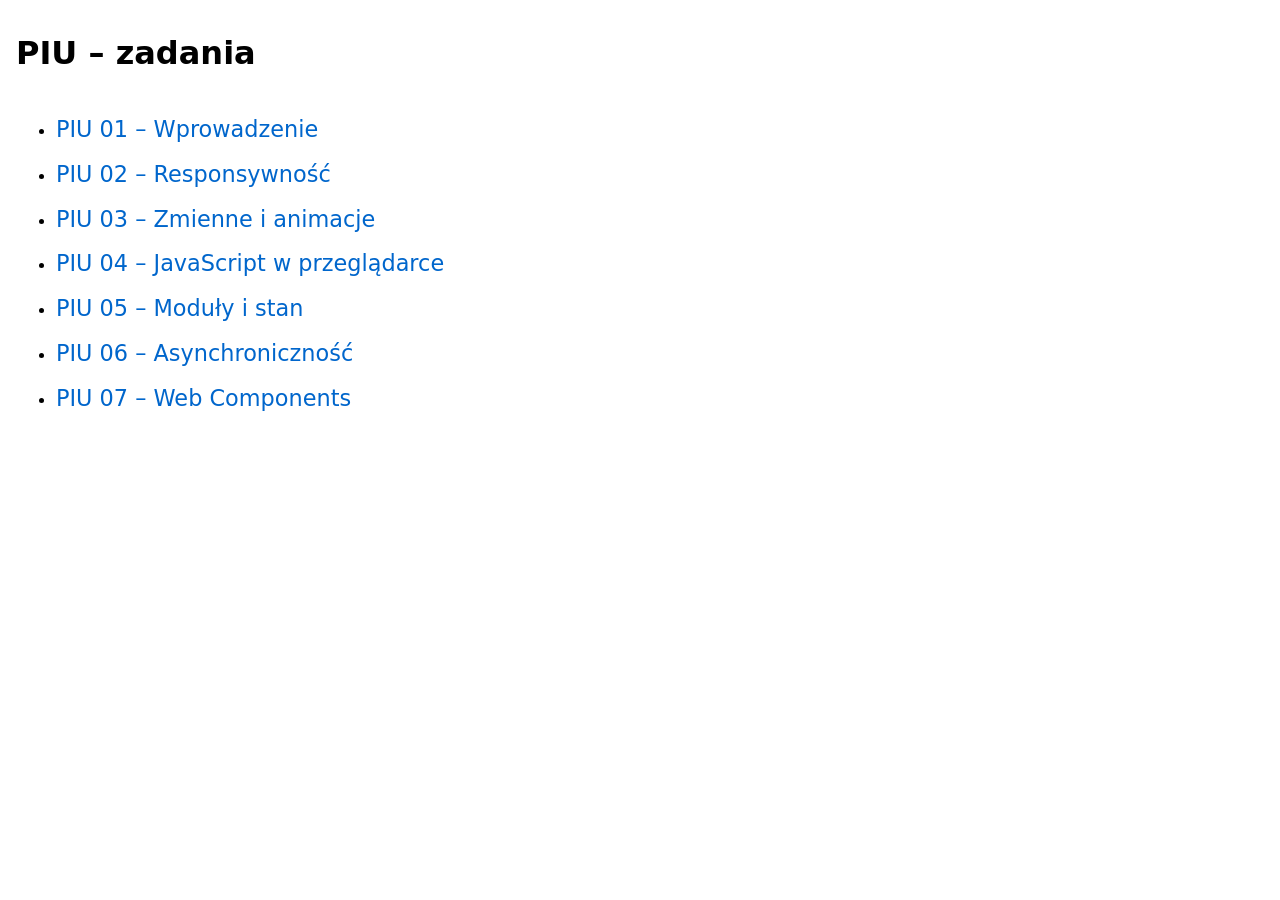
<file: index.html>
<!DOCTYPE html>
<html lang="pl">
  <head>
    <meta charset="UTF-8" />
    <meta name="viewport" content="width=device-width, initial-scale=1.0" />
    <title>PIU – zadania</title>
    <link rel="stylesheet" href="main.css" />
    <link rel="icon" href="favicon.ico" />
  </head>

  <body>
    <h1>PIU – zadania</h1>
    <ul>
      <li><a href="piu-01/">PIU 01 – Wprowadzenie</a></li>
      <li><a href="piu-02/">PIU 02 – Responsywność</a></li>
      <li><a href="piu-03/">PIU 03 – Zmienne i animacje</a></li>
      <li><a href="piu-04/">PIU 04 – JavaScript w przeglądarce</a></li>
      <li><a href="piu-05/">PIU 05 – Moduły i stan</a></li>
      <li><a href="piu-06/">PIU 06 – Asynchroniczność</a></li>
      <li><a href="piu-07/">PIU 07 – Web Components</a></li>
    </ul>
  </body>
</html>
</file>
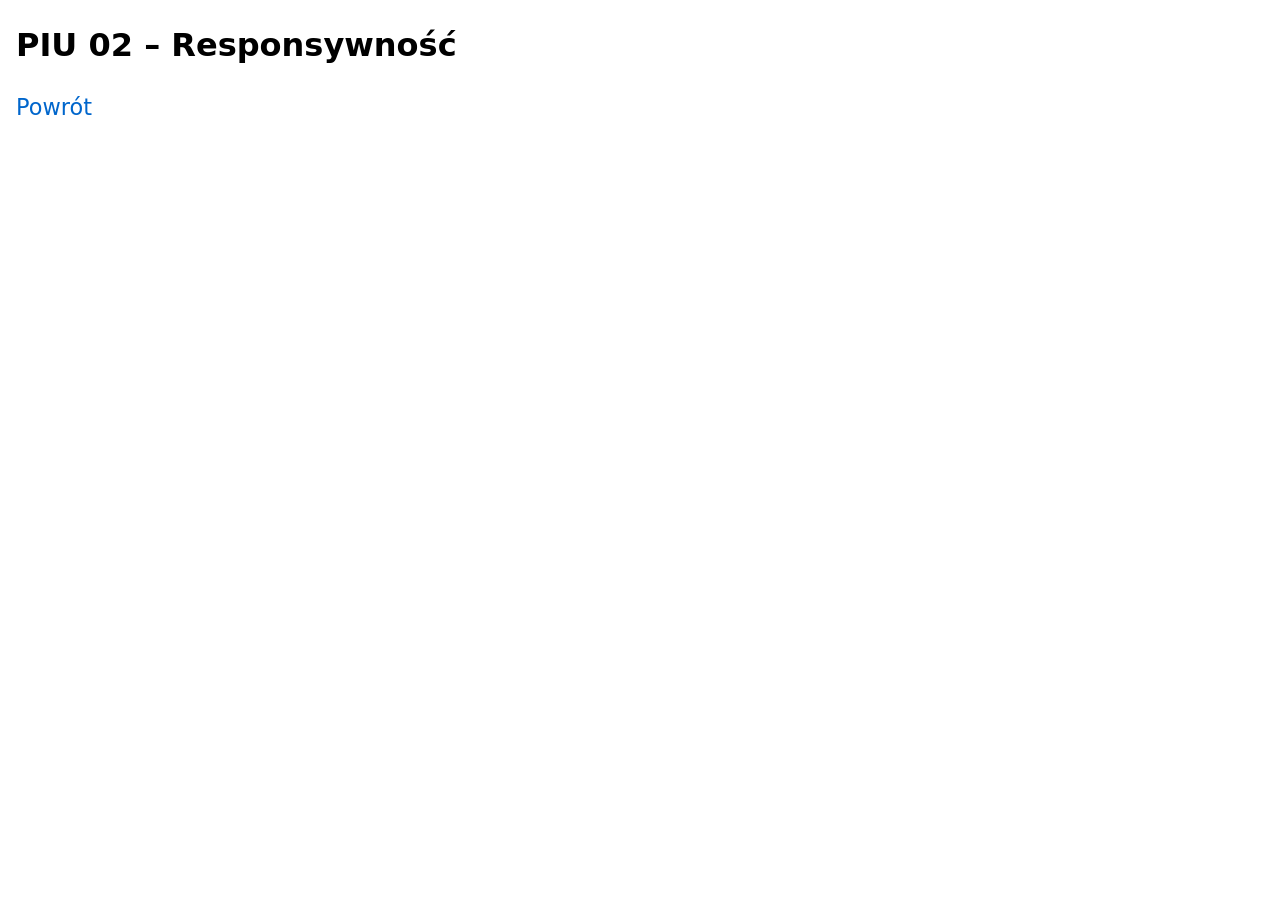
<file: piu-02/index.html>
<!DOCTYPE html>
<html lang="pl">
  <head>
    <meta charset="UTF-8" />
    <meta name="viewport" content="width=device-width, initial-scale=1.0" />
    <title>PIU 02 – Responsywność</title>
    <link rel="stylesheet" href="css/style.css" />
  </head>
  <body>
    <h1>PIU 02 – Responsywność</h1>
    <a href="..">Powrót</a>
  </body>
</html>
</file>
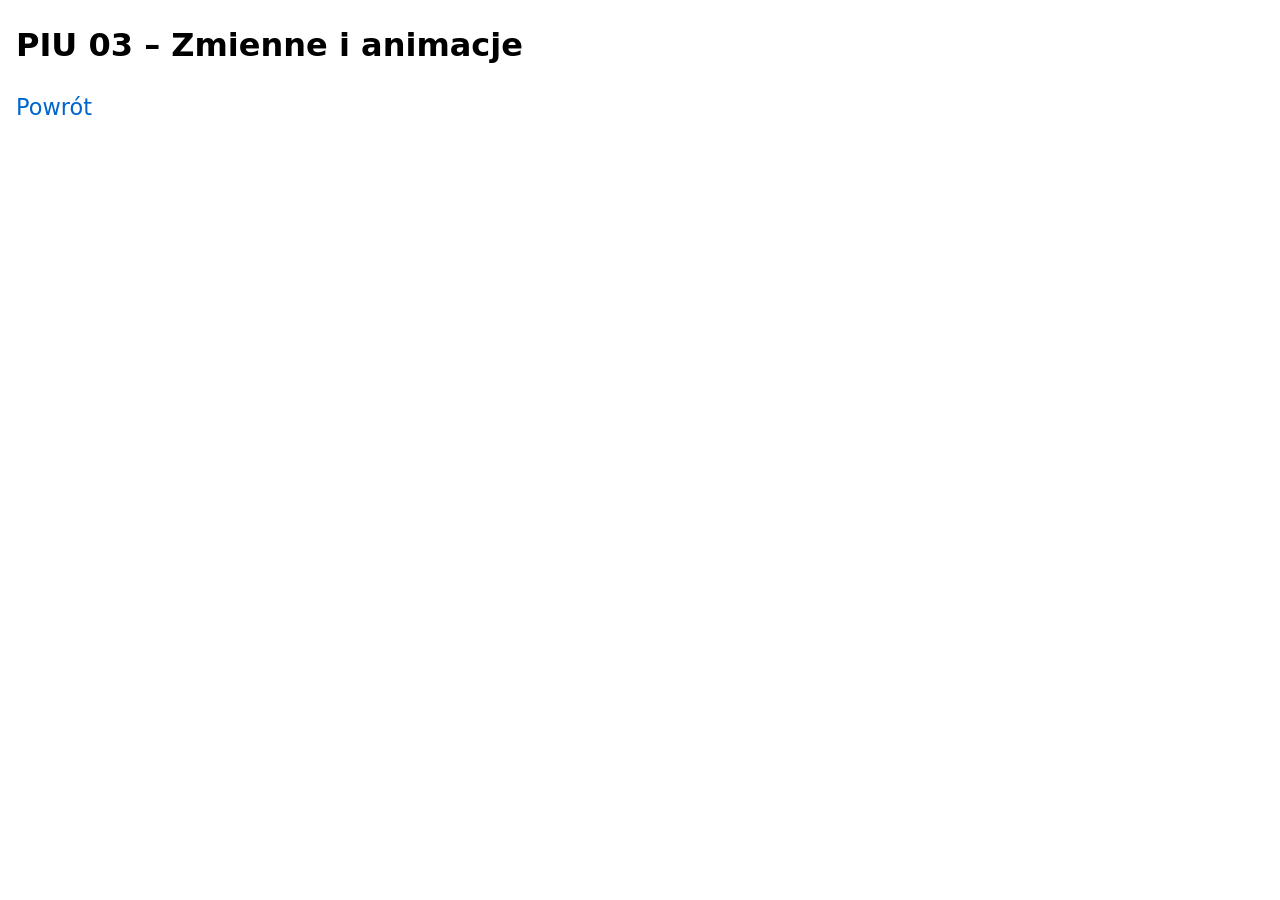
<file: piu-03/index.html>
<!DOCTYPE html>
<html lang="pl">
  <head>
    <meta charset="UTF-8" />
    <meta name="viewport" content="width=device-width, initial-scale=1.0" />
    <title>PIU 03 – Zmienne i animacje</title>
    <link rel="stylesheet" href="css/style.css" />
  </head>
  <body>
    <h1>PIU 03 – Zmienne i animacje</h1>
    <a href="..">Powrót</a>
  </body>
</html>
</file>
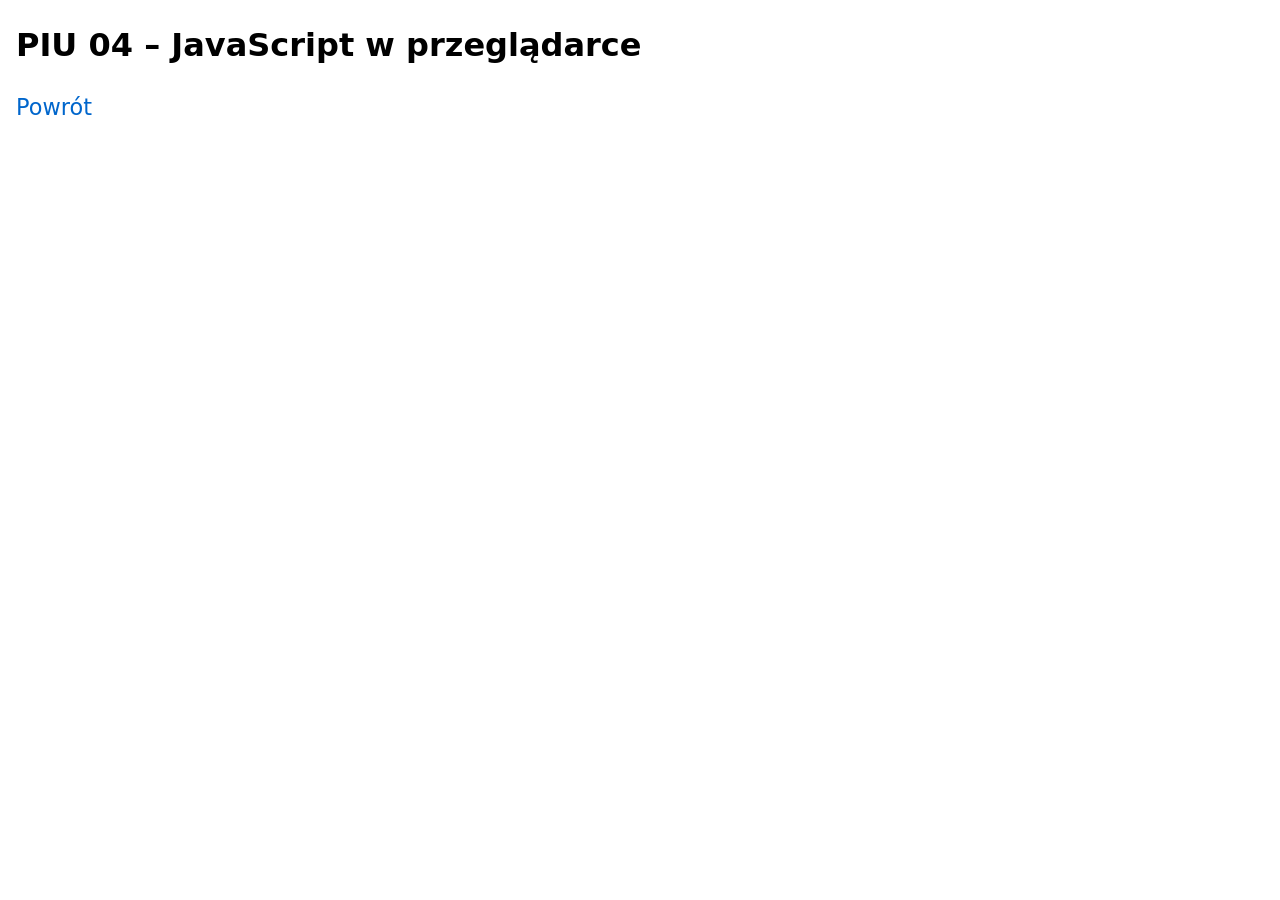
<file: piu-04/index.html>
<!DOCTYPE html>
<html lang="pl">
  <head>
    <meta charset="UTF-8" />
    <meta name="viewport" content="width=device-width, initial-scale=1.0" />
    <title>PIU 04 – JavaScript w przeglądarce</title>
    <link rel="stylesheet" href="css/style.css" />
  </head>
  <body>
    <h1>PIU 04 – JavaScript w przeglądarce</h1>
    <a href="..">Powrót</a>
  </body>
</html>
</file>
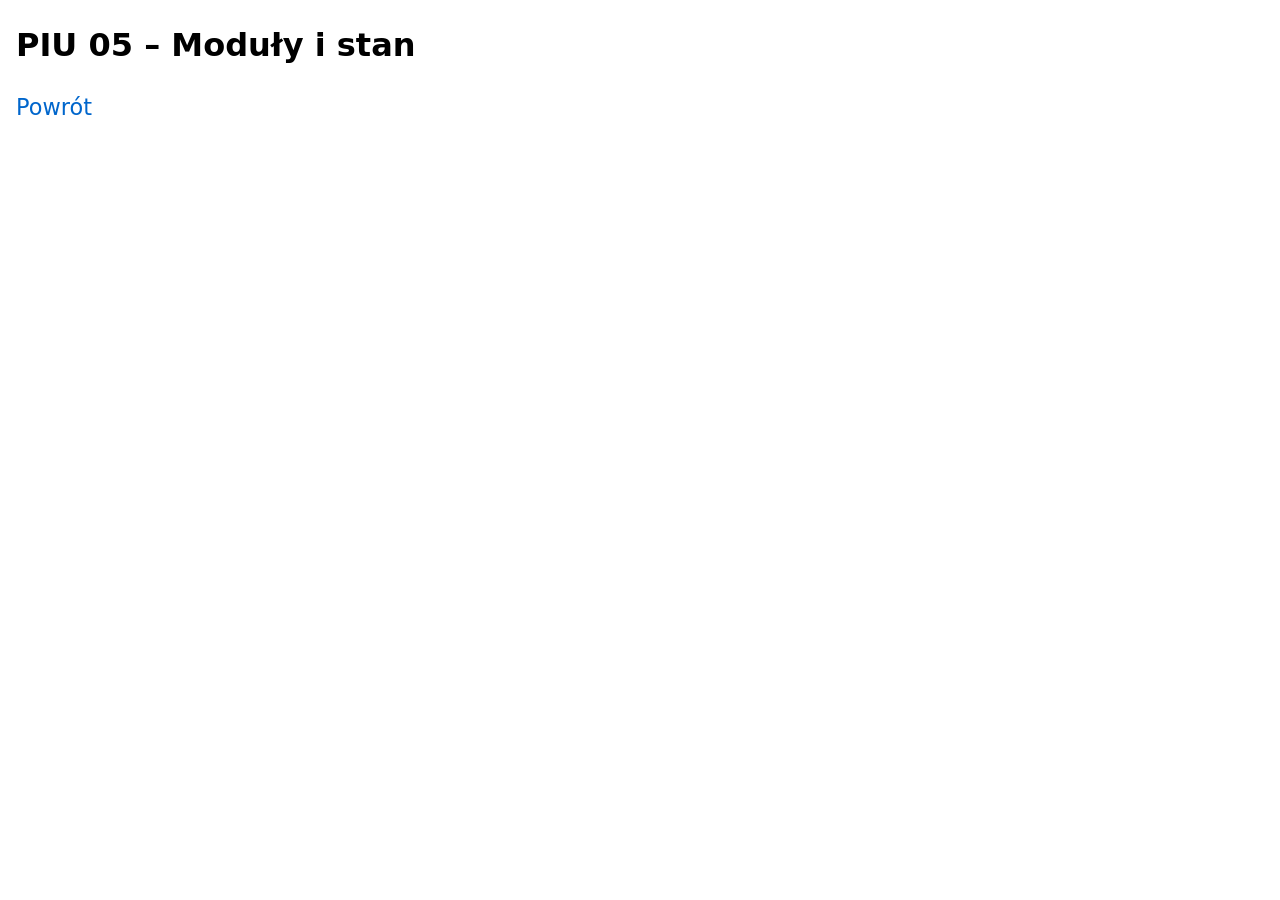
<file: piu-05/index.html>
<!DOCTYPE html>
<html lang="pl">
  <head>
    <meta charset="UTF-8" />
    <meta name="viewport" content="width=device-width, initial-scale=1.0" />
    <title>PIU 05 – Moduły i stan</title>
    <link rel="stylesheet" href="css/style.css" />
  </head>
  <body>
    <h1>PIU 05 – Moduły i stan</h1>
    <a href="..">Powrót</a>

    <script type="module" src="app.js"></script>
  </body>
</html>
</file>
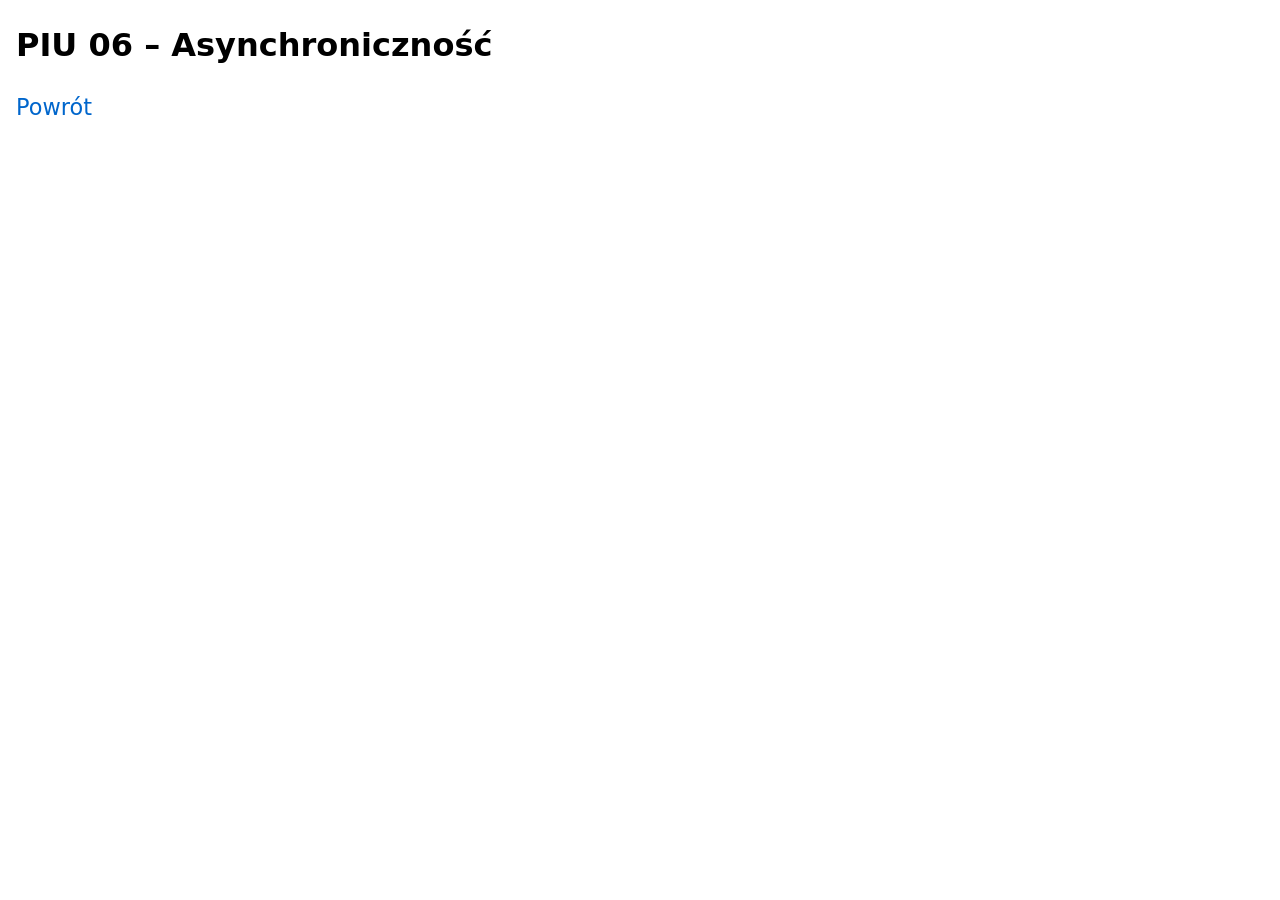
<file: piu-06/index.html>
<!DOCTYPE html>
<html lang="pl">
  <head>
    <meta charset="UTF-8" />
    <meta name="viewport" content="width=device-width, initial-scale=1.0" />
    <title>PIU 06 – Asynchroniczność</title>
    <link rel="stylesheet" href="css/style.css" />
  </head>
  <body>
    <h1>PIU 06 – Asynchroniczność</h1>
    <a href="..">Powrót</a>
  </body>
</html>
</file>
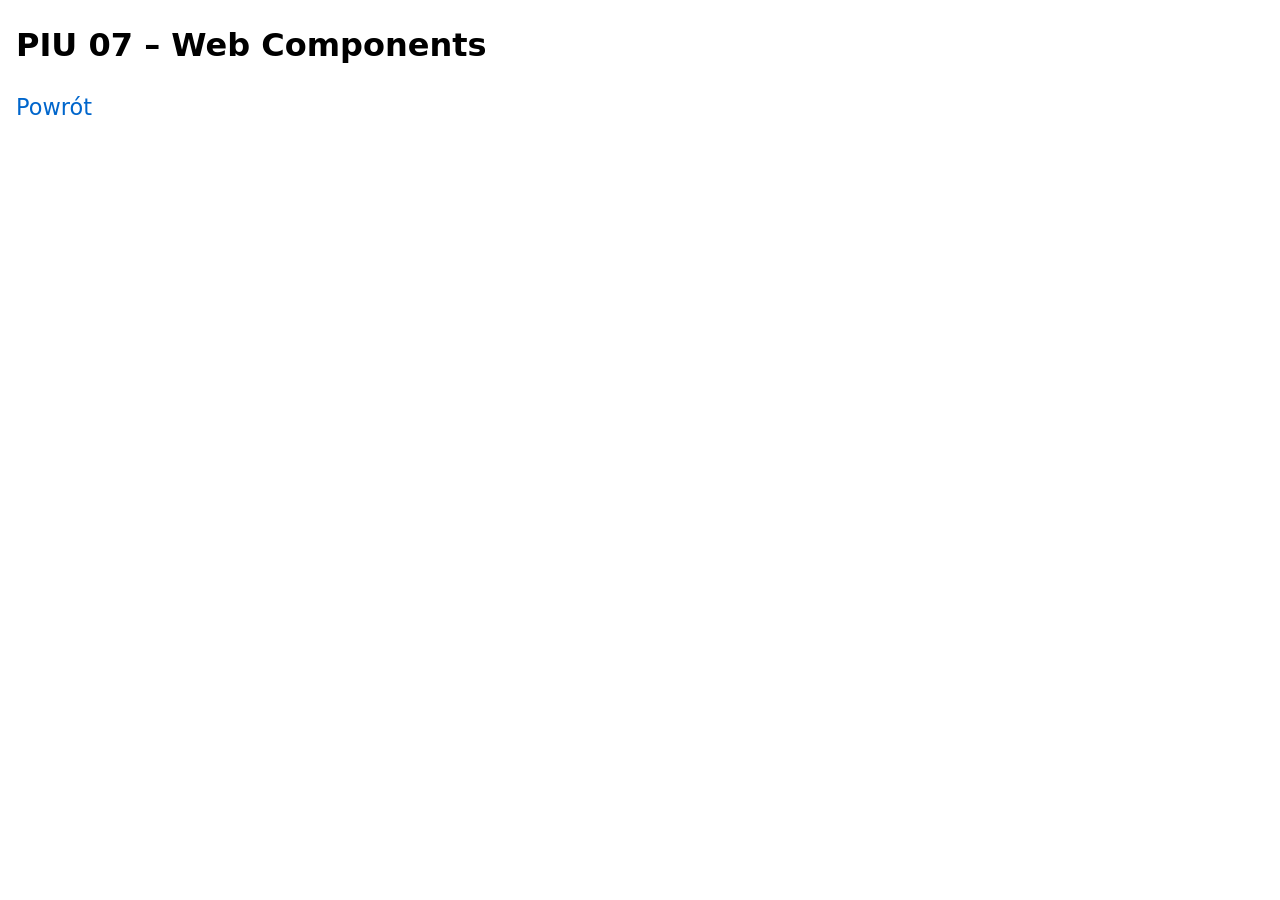
<file: piu-07/index.html>
<!DOCTYPE html>
<html lang="pl">
  <head>
    <meta charset="UTF-8" />
    <meta name="viewport" content="width=device-width, initial-scale=1.0" />
    <title>PIU 07 – Web Components</title>
    <link rel="stylesheet" href="css/style.css" />
  </head>
  <body>
    <h1>PIU 07 – Web Components</h1>
    <a href="..">Powrót</a>
  </body>
</html>
</file>
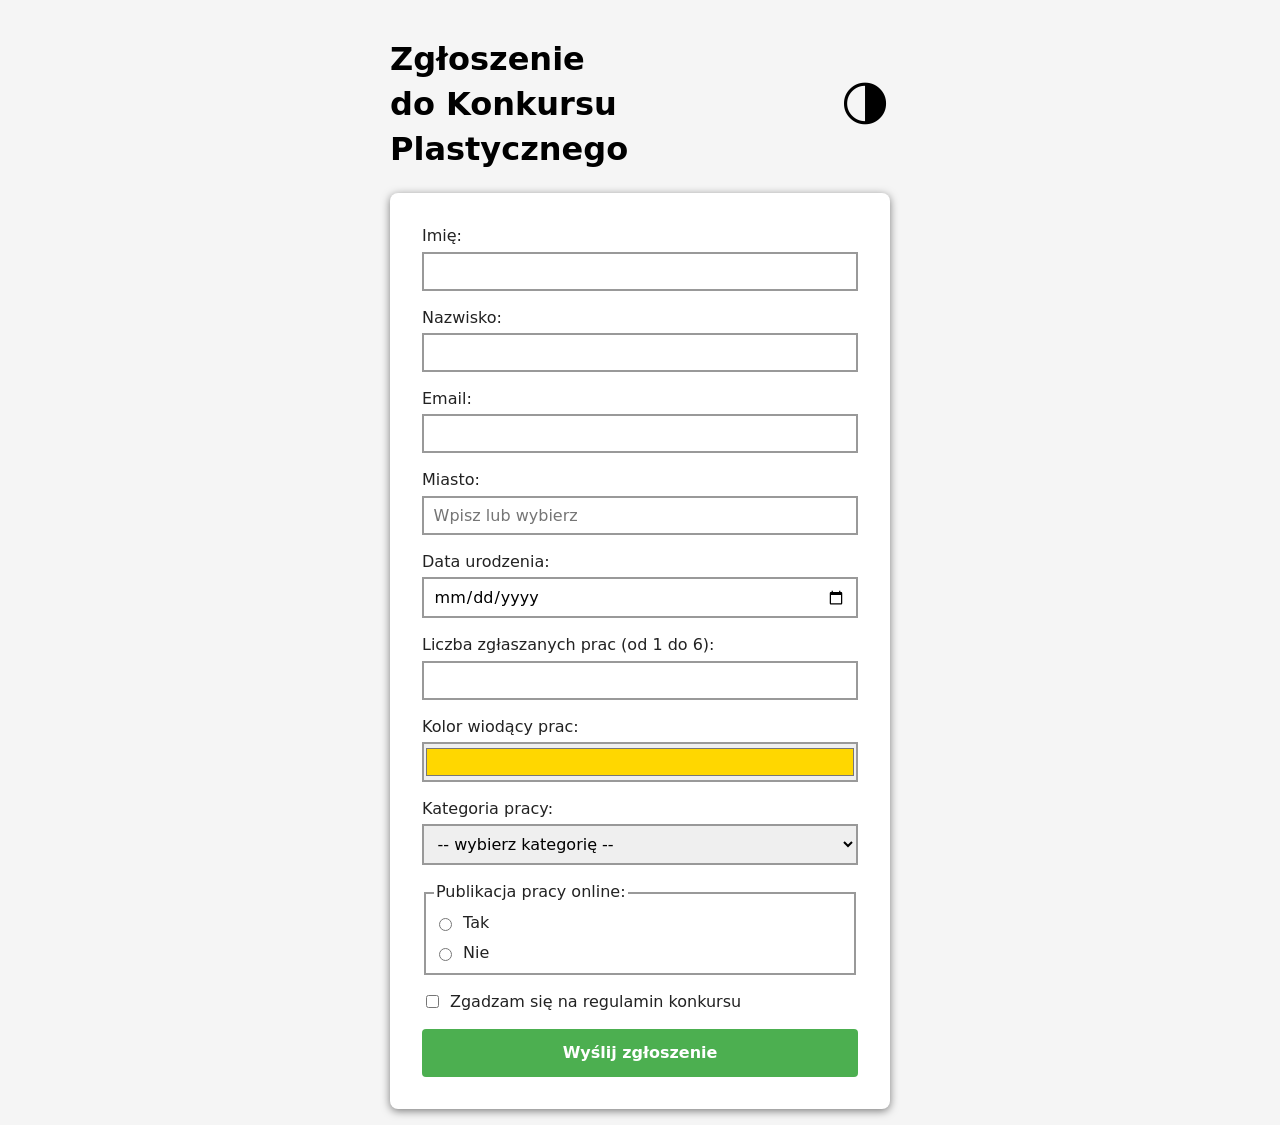
<file: piu-01/konkurs.html>
<!DOCTYPE html>
<html lang="pl">

<head>
    <meta charset="UTF-8" />
    <meta name="viewport" content="width=device-width, initial-scale=1.0" />
    <title>Konkurs plastyczny</title>
    <link rel="stylesheet" href="css/konkurs.css" />
</head>

<body>
    <input type="checkbox" id="noc" class="ukryty" />
    <header>
        <h1>
            Zgłoszenie<br>do Konkursu Plastycznego
        </h1>
        <label for="noc" title="Zmień motyw">🌗</label>
    </header>

    <form action="https://httpbin.org/get" method="get">
        <label for="imie">Imię:</label>
        <input type="text" id="imie" name="imie" maxlength="30" required />

        <label for="nazwisko">Nazwisko:</label>
        <input type="text" id="nazwisko" name="nazwisko" maxlength="50" required />

        <label for="email">Email:</label>
        <input type="email" id="email" name="email" required />

        <label for="miasto">Miasto:</label>
        <input type="text" id="miasto" name="miasto" list="lista-miast" placeholder="Wpisz lub wybierz" required />

        <datalist id="lista-miast">
            <option value="Warszawa"></option>
            <option value="Kraków"></option>
            <option value="Gdańsk"></option>
            <option value="Poznań"></option>
            <option value="Wrocław"></option>
        </datalist>

        <label for="data-urodzenia">Data urodzenia:</label>
        <input type="date" id="data-urodzenia" name="data-urodzenia" required />

        <label for="prace">Liczba zgłaszanych prac (od 1 do 6):</label>
        <input type="number" id="prace" name="prace" min="1" max="6" required />

        <label for="kolor">Kolor wiodący prac:</label>
        <input type="color" id="kolor" name="kolor" value="#ffd700" required />

        <label for="kategoria">Kategoria pracy:</label>
        <select id="kategoria" name="kategoria" required>
            <option value="">-- wybierz kategorię --</option>
            <option value="Rysunek">Rysunek</option>
            <option value="Malarstwo">Malarstwo</option>
            <option value="Grafika cyfrowa">Grafika cyfrowa</option>
        </select>

        <fieldset>
            <legend>Publikacja pracy online:</legend>
            <div>
                <input type="radio" id="publikacja-tak" name="publikacja" value="Tak" required />
                <label for="publikacja-tak">Tak</label>
            </div>
            <div>
                <input type="radio" id="publikacja-nie" name="publikacja" value="Nie" />
                <label for="publikacja-nie">Nie</label>
            </div>
        </fieldset>
        <div>
            <input type="checkbox" id="zgoda" name="zgoda" required />
            <label for="zgoda">Zgadzam się na regulamin konkursu</label>
        </div>
        <button type="submit">Wyślij zgłoszenie</button>
    </form>
</body>

</html>
</file>
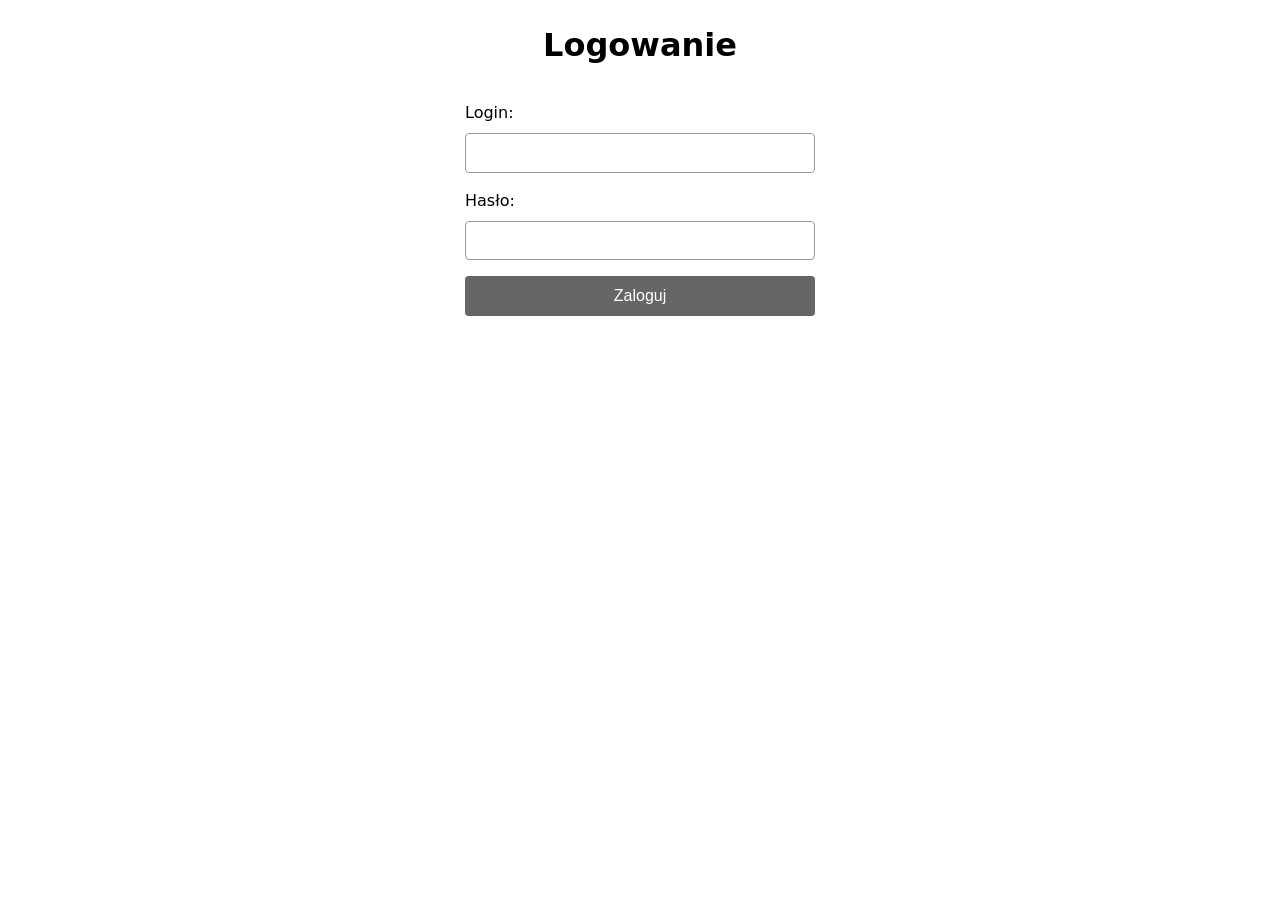
<file: piu-01/login.html>
<!DOCTYPE html>
<html lang="pl">

<head>
    <meta charset="UTF-8" />
    <meta name="viewport" content="width=device-width, initial-scale=1.0" />
    <title>Logowanie</title>
    <link rel="stylesheet" href="css/main.css" />
</head>

<body>
    <h1>Logowanie</h1>
    <form action="https://httpbin.org/post" method="post">

        <label for="login">Login:</label>
        <input type="text" id="login" name="login" required />

        <label for="haslo">Hasło:</label>
        <input type="password" id="haslo" name="haslo" required />

        <button type="submit">Zaloguj</button>
    </form>
</body>

</html>
</file>
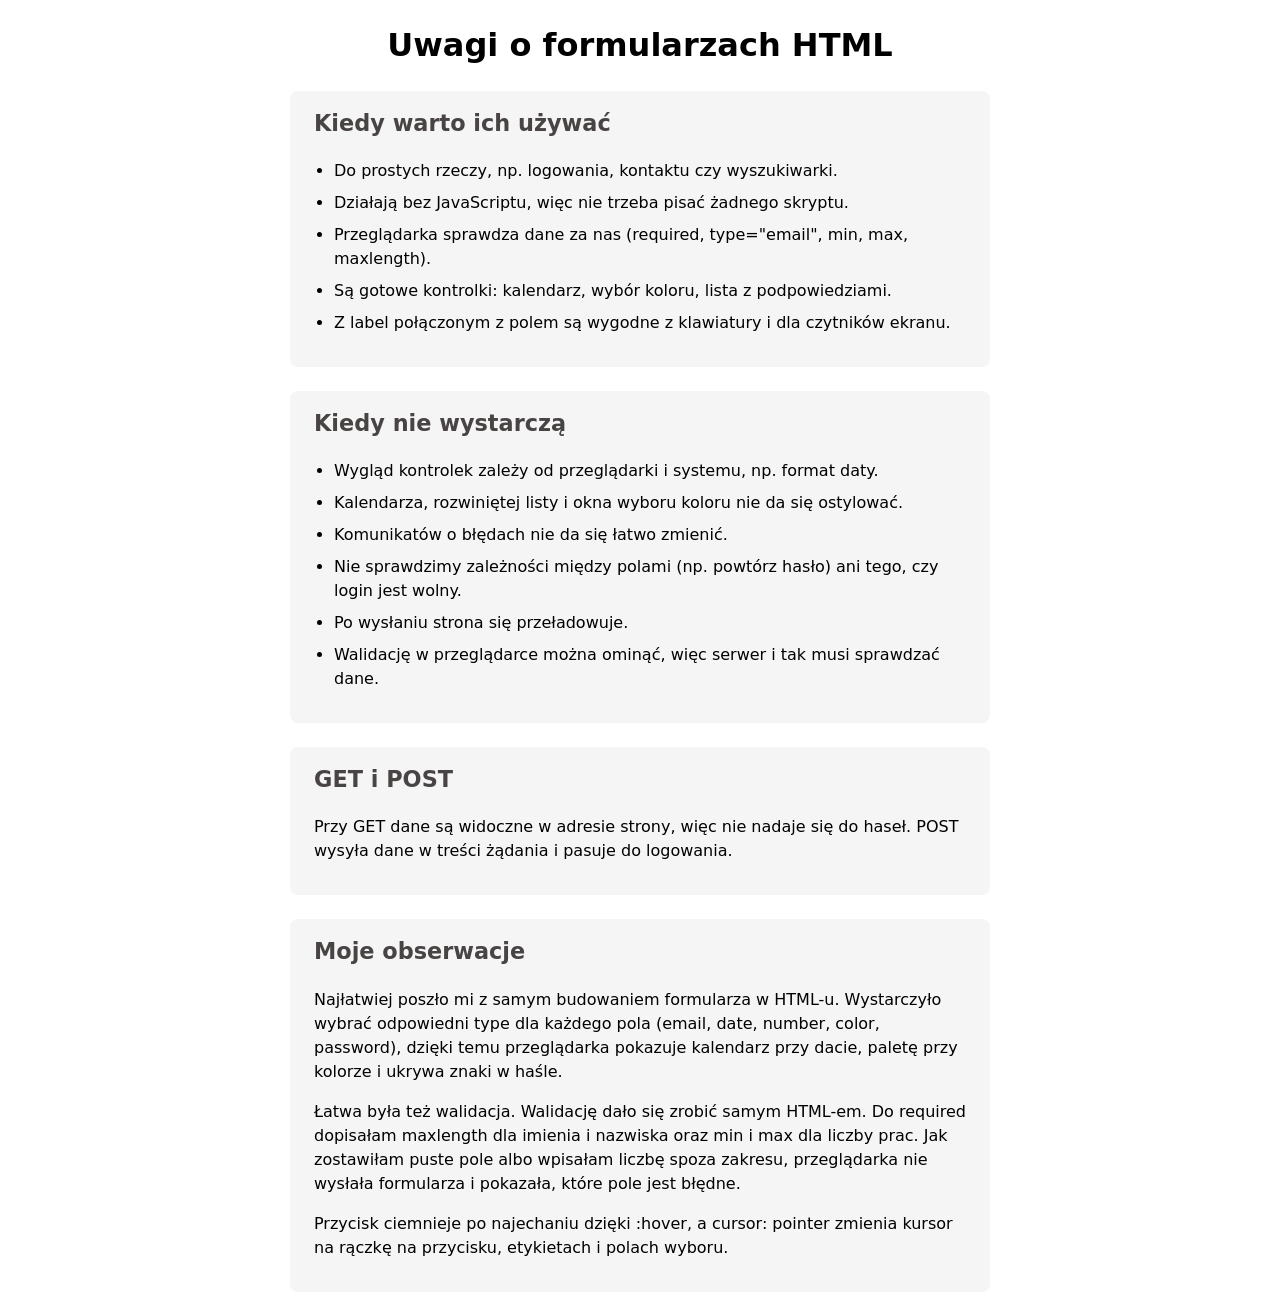
<file: piu-01/uwagi.html>
<!DOCTYPE html>
<html lang="pl">

<head>
    <meta charset="UTF-8" />
    <meta name="viewport" content="width=device-width, initial-scale=1.0" />
    <title>Uwagi o formularzach HTML</title>
    <link rel="stylesheet" href="css/main.css" />
</head>

<body>
    <header>
        <h1>Uwagi o formularzach HTML</h1>
    </header>

    <main>
        <section>
            <h2>Kiedy warto ich używać</h2>
            <ul>
                <li>Do prostych rzeczy, np. logowania, kontaktu czy wyszukiwarki.</li>
                <li>Działają bez JavaScriptu, więc nie trzeba pisać żadnego skryptu.</li>
                <li>Przeglądarka sprawdza dane za nas (required, type="email", min, max, maxlength).</li>
                <li>Są gotowe kontrolki: kalendarz, wybór koloru, lista z podpowiedziami.</li>
                <li>Z label połączonym z polem są wygodne z klawiatury i dla czytników ekranu.</li>
            </ul>
        </section>

        <section>
            <h2>Kiedy nie wystarczą</h2>
            <ul>
                <li>Wygląd kontrolek zależy od przeglądarki i systemu, np. format daty.</li>
                <li>Kalendarza, rozwiniętej listy i okna wyboru koloru nie da się ostylować.</li>
                <li>Komunikatów o błędach nie da się łatwo zmienić.</li>
                <li>Nie sprawdzimy zależności między polami (np. powtórz hasło) ani tego, czy login jest wolny.</li>
                <li>Po wysłaniu strona się przeładowuje.</li>
                <li>Walidację w przeglądarce można ominąć, więc serwer i tak musi sprawdzać dane.</li>
            </ul>
        </section>

        <section>
            <h2>GET i POST</h2>
            <p>
                Przy GET dane są widoczne w adresie strony, więc nie nadaje się do haseł.
                POST wysyła dane w treści żądania i pasuje do logowania.
            </p>
        </section>

        <section>
            <h2>Moje obserwacje</h2>
            <p>
                Najłatwiej poszło mi z samym budowaniem formularza w HTML-u. Wystarczyło wybrać odpowiedni type dla każdego pola (email, date, number, color, password), 
                dzięki temu przeglądarka pokazuje kalendarz przy dacie, paletę przy kolorze i ukrywa znaki w haśle.
            </p>
            <p>
                Łatwa była też walidacja. Walidację dało się zrobić samym HTML-em. Do required dopisałam maxlength dla imienia i nazwiska oraz min i max dla liczby prac. 
                Jak zostawiłam puste pole albo wpisałam liczbę spoza zakresu, przeglądarka nie wysłała formularza i pokazała, które pole jest błędne.
            </p>
            <p>
                Przycisk ciemnieje po najechaniu dzięki :hover, a cursor: pointer zmienia kursor na rączkę na przycisku, etykietach i polach wyboru.
            </p>
        </section>
    </main>
</body>

</html>
</file>
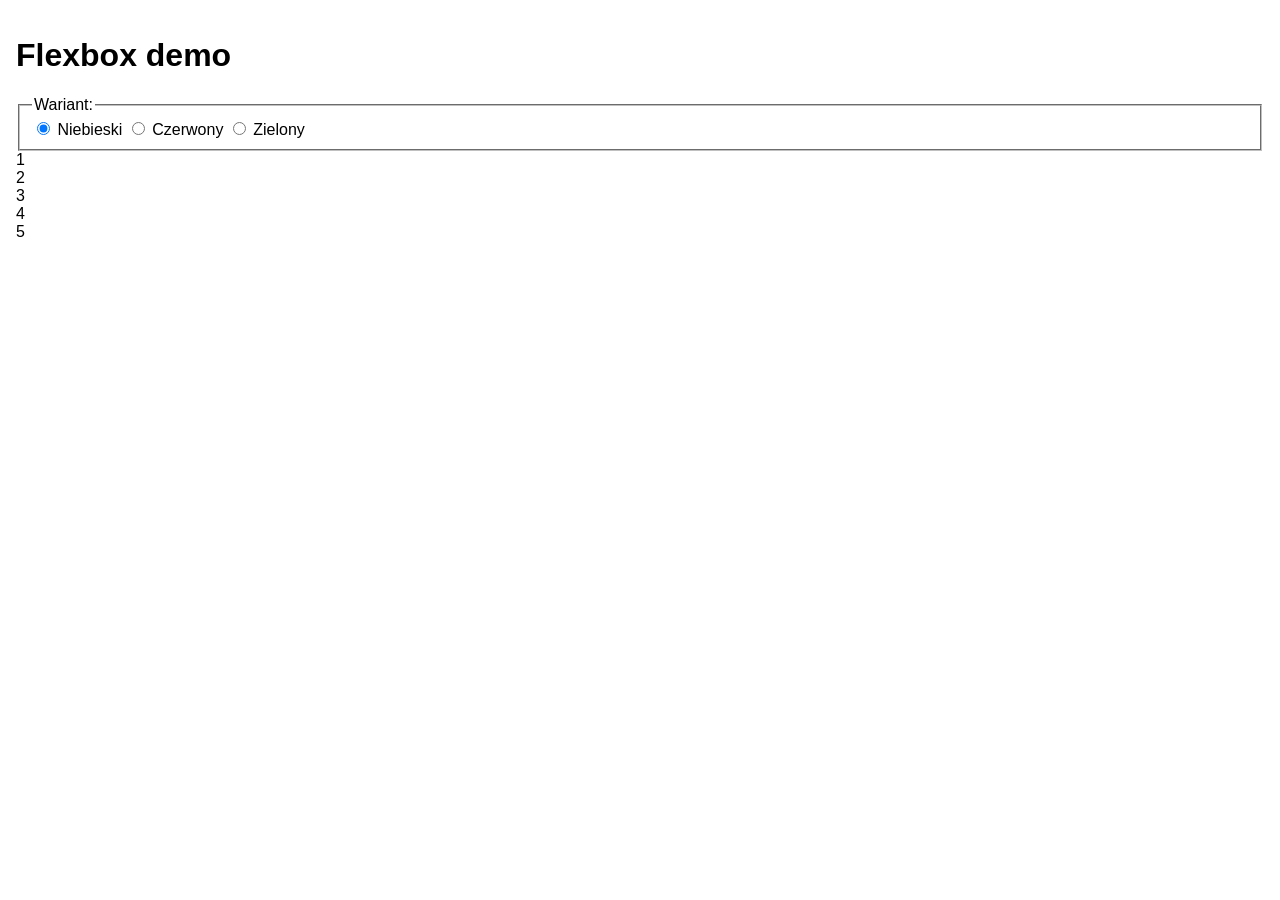
<file: piu-02/flex.html>
<!DOCTYPE html>
<html lang="pl">
  <head>
    <meta charset="UTF-8" />
    <meta 
      name="viewport" 
      content="width=device-width, initial-scale=1.0" 
    >
    <title>Flexbox Demo</title>
    <link rel="stylesheet" href="css/flex.css" />
  </head>
  <body>
    <h1>Flexbox demo</h1>
    <header>
      <fieldset class="theme-picker">
        <legend>Wariant:</legend>
        <label>
          <input type="radio" name="version" value="blue" checked />
          Niebieski
        </label>
        <label
          ><input type="radio" name="version" value="red" />
          Czerwony
        </label>
        <label>
          <input type="radio" name="version" value="green" />
          Zielony
        </label>
      </fieldset>
    </header>
    <div class="container">
      <div class="item">1</div>
      <div class="item">2</div>
      <div class="item">3</div>
      <div class="item">4</div>
      <div class="item">5</div>
    </div>
  </body>
</html>
</file>
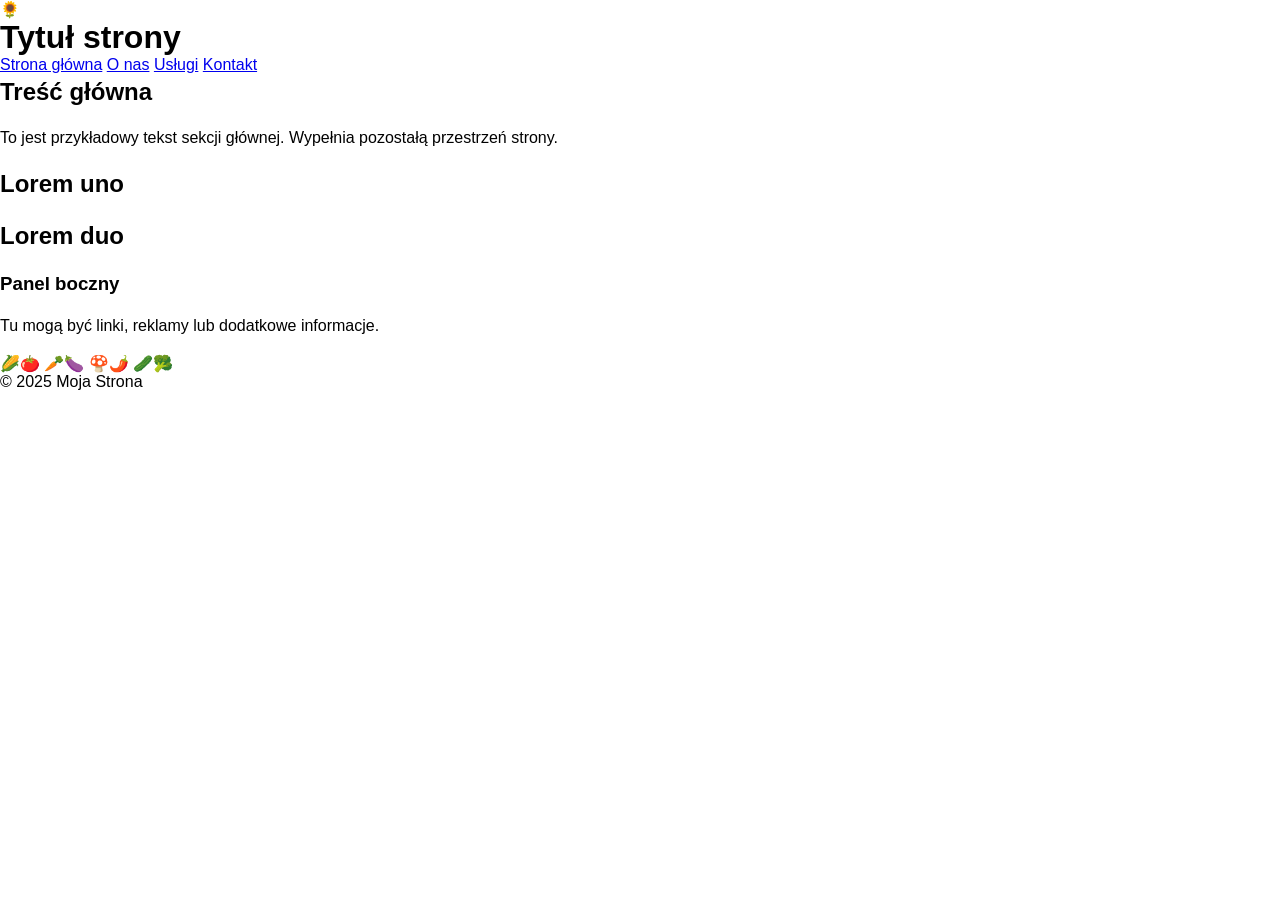
<file: piu-02/grid.html>
<!DOCTYPE html>
<html lang="pl">
  <head>
    <meta charset="UTF-8" />
    <meta 
      name="viewport" 
      content="width=device-width, initial-scale=1.0" 
    >
    <title>Grid Layout Demo</title>
    <link rel="stylesheet" href="css/grid.css" />
  </head>
  <body>
    <div class="container">
      <header>
        <div class="logo">🌻</div>
        <h1>Tytuł strony</h1>
      </header>
      <nav>
        <a href="#">Strona główna</a>
        <a href="#">O nas</a>
        <a href="#">Usługi</a>
        <a href="#">Kontakt</a>
      </nav>
      <main>
        <h2>Treść główna</h2>
        <p>
          To jest przykładowy tekst sekcji głównej. Wypełnia pozostałą
          przestrzeń strony.
        </p>
        <h2>Lorem uno</h2>
        <h2>Lorem duo</h2>
      </main>
      <aside>
        <h3>Panel boczny</h3>
        <p>Tu mogą być linki, reklamy lub dodatkowe informacje.</p>
        <div>
          <span>🌽</span><span>🍅</span>
          <span>🥕</span><span>🍆</span>
          <span>🍄</span><span>🌶️</span>
          <span>🥒</span><span>🥦</span>
        </div>
      </aside>
      <footer>
        <p>&copy; 2025 Moja Strona</p>
      </footer>
    </div>
  </body>
</html>
</file>
<file: main.css>
/* Minimalny reset  */
html {
  font-size: 16px; /* bazowy rozmiar czcionki */
  font-family: system-ui, sans-serif; /* font systemowy */
  line-height: 2; /* lepsza czytelność */
}

body {
  margin: 1rem;
  padding: 0;
}

a {
  color: #0066cc; /* niebieski kolor linków */
  text-decoration: none; /* bez podkreślenia */
  font-size: 1.4rem;
}
a:hover {
  text-decoration: underline; /* podkreślenie przy najechaniu */
}
</file>
<file: piu-02/css/style.css>
/* Minimalny reset  */
html {
  font-size: 16px; /* bazowy rozmiar czcionki */
  font-family: system-ui, sans-serif; /* font systemowy */
  line-height: 1.5; /* lepsza czytelność */
}
body {
  margin: 1rem;
  padding: 0;
}

a {
  color: #0066cc; /* niebieski kolor linków */
  text-decoration: none; /* bez podkreślenia */
  font-size: 1.4rem;
}
a:hover {
  text-decoration: underline; /* podkreślenie przy najechaniu */
}
</file>
<file: piu-03/css/style.css>
/* Minimalny reset  */
html {
  font-size: 16px; /* bazowy rozmiar czcionki */
  font-family: system-ui, sans-serif; /* font systemowy */
  line-height: 1.5; /* lepsza czytelność */
}
body {
  margin: 1rem;
  padding: 0;
}

a {
  color: #0066cc; /* niebieski kolor linków */
  text-decoration: none; /* bez podkreślenia */
  font-size: 1.4rem;
}
a:hover {
  text-decoration: underline; /* podkreślenie przy najechaniu */
}
</file>
<file: piu-04/css/style.css>
/* Minimalny reset  */
html {
  font-size: 16px; /* bazowy rozmiar czcionki */
  font-family: system-ui, sans-serif; /* font systemowy */
  line-height: 1.5; /* lepsza czytelność */
}
body {
  margin: 1rem;
  padding: 0;
}

a {
  color: #0066cc; /* niebieski kolor linków */
  text-decoration: none; /* bez podkreślenia */
  font-size: 1.4rem;
}
a:hover {
  text-decoration: underline; /* podkreślenie przy najechaniu */
}
</file>
<file: piu-05/css/style.css>
/* Minimalny reset  */
html {
  font-size: 16px; /* bazowy rozmiar czcionki */
  font-family: system-ui, sans-serif; /* font systemowy */
  line-height: 1.5; /* lepsza czytelność */
}
body {
  margin: 1rem;
  padding: 0;
}

a {
  color: #0066cc; /* niebieski kolor linków */
  text-decoration: none; /* bez podkreślenia */
  font-size: 1.4rem;
}
a:hover {
  text-decoration: underline; /* podkreślenie przy najechaniu */
}
</file>
<file: piu-06/css/style.css>
/* Minimalny reset  */
html {
  font-size: 16px; /* bazowy rozmiar czcionki */
  font-family: system-ui, sans-serif; /* font systemowy */
  line-height: 1.5; /* lepsza czytelność */
}
body {
  margin: 1rem;
  padding: 0;
}

a {
  color: #0066cc; /* niebieski kolor linków */
  text-decoration: none; /* bez podkreślenia */
  font-size: 1.4rem;
}
a:hover {
  text-decoration: underline; /* podkreślenie przy najechaniu */
}
</file>
<file: piu-07/css/style.css>
/* Minimalny reset  */
html {
  font-size: 16px; /* bazowy rozmiar czcionki */
  font-family: system-ui, sans-serif; /* font systemowy */
  line-height: 1.5; /* lepsza czytelność */
}
body {
  margin: 1rem;
  padding: 0;
}

a {
  color: #0066cc; /* niebieski kolor linków */
  text-decoration: none; /* bez podkreślenia */
  font-size: 1.4rem;
}
a:hover {
  text-decoration: underline; /* podkreślenie przy najechaniu */
}
</file>
<file: piu-01/css/konkurs.css>
html {
    font-size: 16px;
    font-family: system-ui, sans-serif;
    line-height: 1.4;
    color: #222;
}

body {
    margin: 0 auto;
    max-width: 500px;
    padding: 1rem;
    background: #f5f5f5;
}

body:has(#noc:checked) form {
    background: #1e1e1e;
    color: #eee;
    color-scheme: dark;
}

header {
    display: flex;
    justify-content: space-between;
    align-items: center;
    color: #000000;
}

header label {
    font-size: 3rem;
}

.ukryty {
    display: none;
}

form {
    background: #ffffff;
    padding: 2rem;
    border-radius: 8px;
    display: flex;
    flex-direction: column;
    gap: 0.25rem;
    box-shadow: 0 2px 8px rgba(0, 0, 0, 0.5);
}

input:not([type="radio"]):not([type="checkbox"]):not([type="color"]), 
select {
    padding: 0.5rem 0.6rem;
    font-size: 1rem;
    font-family: inherit;
    border: 2px solid #999;
    border-radius: 0;
    margin-bottom: 0.75rem;
}

input[type="color"] {
    width: 100%;
    height: 2.5rem;
    padding: 0;
    border: 2px solid #999;
    border-radius: 0;
    box-sizing: border-box;
    margin-bottom: 0.75rem;
}

button {
    padding: 0.9rem;
    font-size: 1rem;
    font-family: inherit;
    font-weight: bold;
    background: #4caf50;
    color: #ffffff;
    border: none;
    border-radius: 4px;
    cursor: pointer;
    margin-top: 0.75rem;
}

button:hover {
    background: #45a049;
}

div {
    display: flex; 
    align-items: center;
    gap: 0.5rem;
}

fieldset {
    display: flex;
    flex-direction: column;
    gap: 0.5rem;
    border: 2px solid #999;
    padding: 0.5rem;
    margin-bottom: 0.75rem;
}

button,
label, 
select, 
input[type="radio"],
input[type="checkbox"],
input[type="color"] {
    cursor: pointer;
}
</file>
<file: piu-01/css/main.css>
/* Minimalny reset  */
html {
  font-size: 16px; /* bazowy rozmiar czcionki */
  font-family: system-ui, sans-serif; /* font systemowy */
  line-height: 1.5; /* lepsza czytelność */
}
body {
  margin: 1rem;
  padding: 0;
  background: #ffffff;
  color: #000000;
}

a {
  color: #000000;
  text-decoration: none; /* bez podkreślenia */
  font-size: 1.4rem;
}
a:hover {
  text-decoration: underline; /* podkreślenie przy najechaniu */
}

h1 {
  color: #000000;
  text-align: center;
}

nav {
  display: flex;
  justify-content: center;
  gap: 1rem;
}

nav a:last-child {
  color: #666666;
}

form {
  display: flex;
  flex-direction: column;
  gap: 0.5rem;
  max-width: 350px;
  margin: 2rem auto;
}

input {
  padding: 0.6rem;
  font-size: 1rem;
  border: 1px solid #999;
  border-radius: 4px;
  margin-bottom: 0.5rem;
}

button {
  padding: 0.7rem;
  font-size: 1rem;
  background: #666666;
  color: #ffffff;
  border: none;
  border-radius: 4px;
  cursor: pointer;
}

button:hover {
  background: #9a9a9a;
}

main {
  max-width: 700px;
  margin: 0 auto;
  padding: 0 1rem;
}

section {
  background: #f5f5f5;
  border-radius: 8px;
  padding: 1rem 1.5rem;
  margin-bottom: 1.5rem;
}

h2 {
  color: #494444;
  font-size: 1.4rem;
  margin-top: 0;
}

ul {
  padding-left: 1.25rem;
}

li {
  margin-bottom: 0.5rem;
}

code {
  background: #e0e0e0;
  padding: 0.1rem 0.4rem;
  border-radius: 4px;
  font-size: 0.9rem;
}

footer {
  margin: 2rem 0;
  text-align: center;
}
</file>
<file: piu-02/css/flex.css>
body {
  font-family: Arial, sans-serif;
  margin: 0;
  padding: 1rem;
}
</file>
<file: piu-02/css/grid.css>
/* Reset stylów */
* {
  margin: 0;
  padding: 0;
  box-sizing: border-box;
}
body {
  font-family: Arial, sans-serif;
}
main, aside {
  h1, h2, h3, p {
    margin-bottom: 1rem;
    line-height: 1.5;
  }
}
</file>
